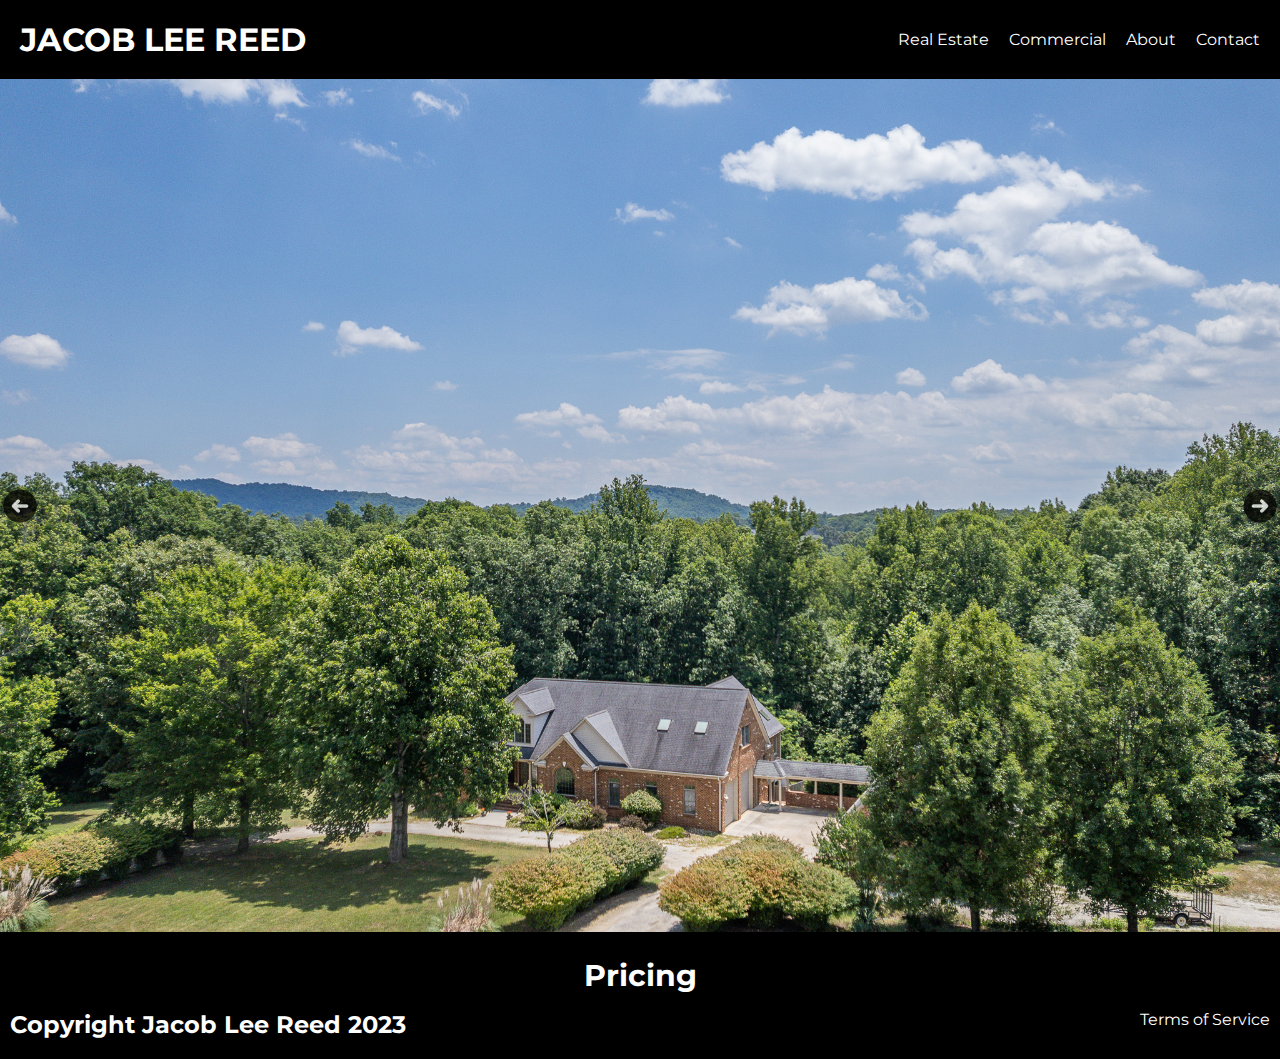
<file: real-estate.html>
<!DOCTYPE html>

<html>
  <head>
    <link rel="stylesheet" href=".\real-estate-styles.css">
    <link rel="shortcut icon" href="favicon.ico" type="image/x-icon">
    <link rel="preconnect" href="https://fonts.googleapis.com">
    <link rel="preconnect" href="https://fonts.gstatic.com" crossorigin>
    <link href="https://fonts.googleapis.com/css2?family=Montserrat:ital,wght@0,100;0,200;0,300;0,400;0,500;0,600;0,700;0,800;0,900;1,100;1,200;1,300;1,400;1,500;1,600;1,700;1,800;1,900&display=swap" rel="stylesheet">
    
    <title>Jacob Lee Reed Photography</title>
  </head>

  <body>

    <header>
      <div class="header-div">
        <h1 id="name">JACOB LEE REED</h1>
        <nav>
          <ul>
            <li><a href="#">Real Estate</a></li>
            <li><a href="#">Commercial</a></li>
            <li><a href="#">About</a></li>
            <li><a href="#">Contact</a></li>
         </ul>
        </nav>
      </div>
    </header>


    <section class="real-estate">
        <div class="grid-item" id="img-div">
          <img src="" id="img">
          <div id="img-buttons">
            <img src=".\resources\Icons\left-arrow-w-bg.png" id="left-arrow">
            <img src=".\resources\Icons\right-arrow-w-bg.png" id="right-arrow">
          </div>
        </div>
    </section>

    <div id="pricing">
      <div id="pricing-txt">
        <h2>Pricing</h2>
      </div>
    </div>


    <section class="footer">
      <footer>
        <h2>Copyright Jacob Lee Reed 2023</h2>
        <a href="#">Terms of Service</a>
      </footer>
    </section>

    <script src="./script.js"></script>
  </body>
</html>
</file>
